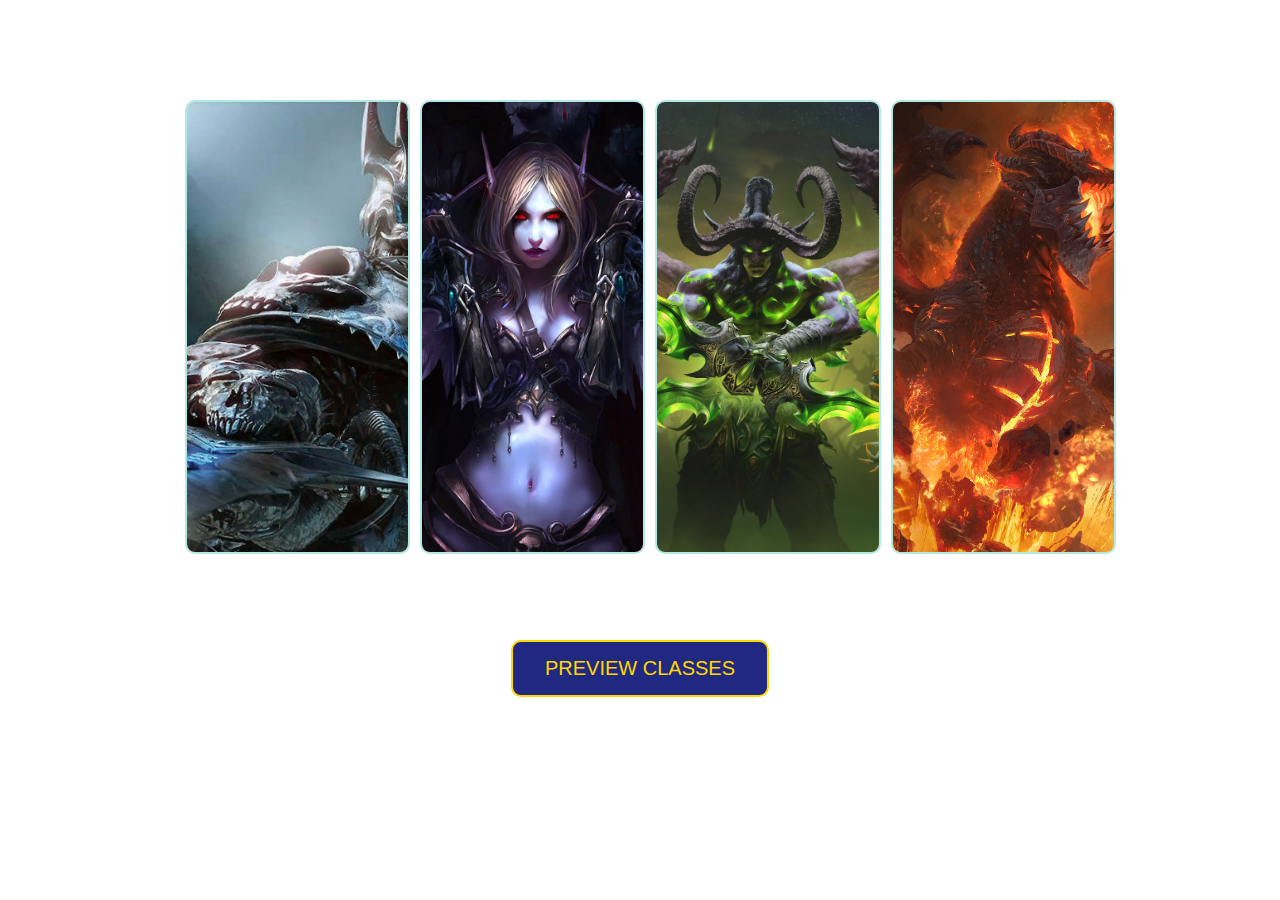
<file: index.html>
<!DOCTYPE html>
<html lang="en">
<head>
    <meta charset="UTF-8">
    <link rel="stylesheet" href="style.css"></link>
    <link href="https://fonts.cdnfonts.com/css/warcraft" rel="stylesheet">
    <style>
        @import url('https://fonts.cdnfonts.com/css/warcraft');
</style>
    <meta name="viewport" content="width=device-width, initial-scale=1.0">
    <title>WoW</title>
</head>
    <div class="background"></div>
    <div class="container">
        <img src="/assets/1.jpg" id="lichKing">
        <img src="/assets/2.jpg" id="sylvanas">
        <img src="/assets/3.jpg" id="illidan">
        <img src="/assets/4.jpg" id="deathwing">   
    </div>
    
    <div class="classesButton">
        <button class="prevClasses" onclick="window.location.href='/classes.html'">Preview classes</button>
    </div>

<body>
    
<script src="script.js"></script>    
</body>
</html>
</file>
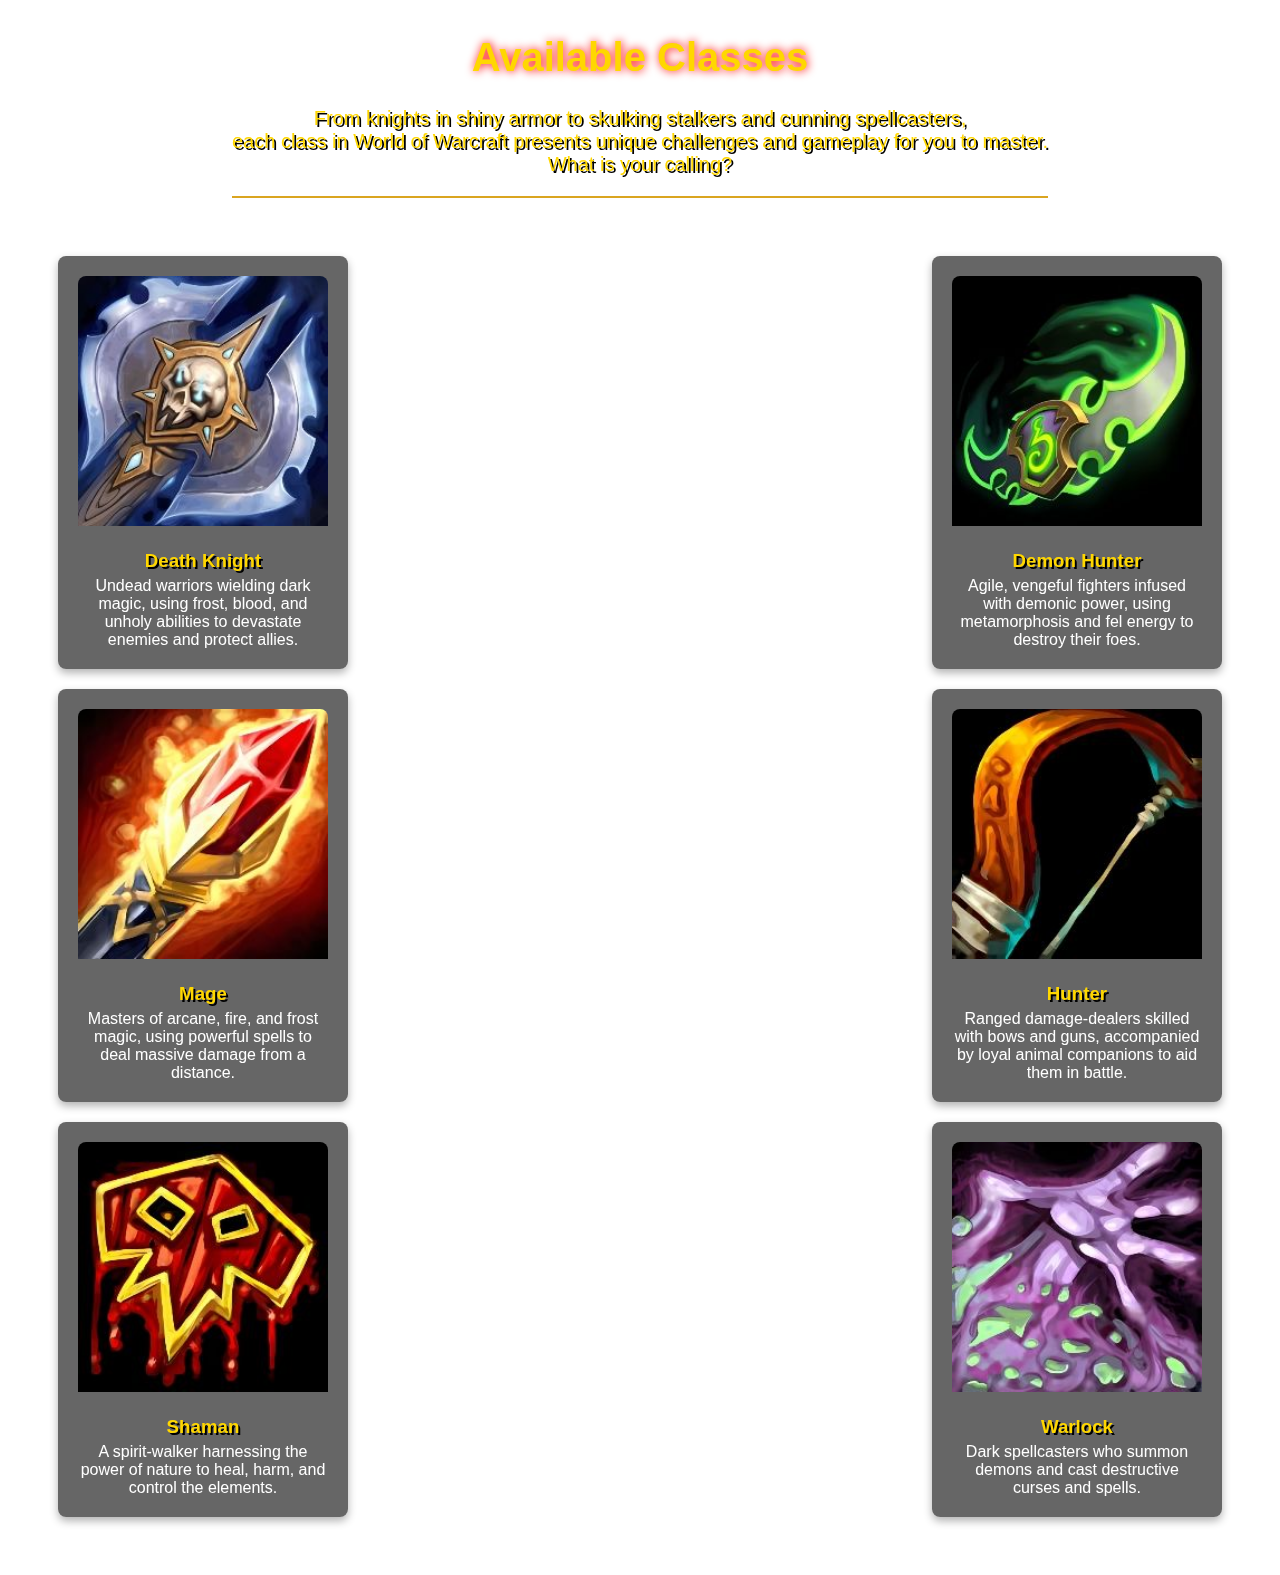
<file: classes.html>
<!DOCTYPE html>
<html lang="en">
<head>
    <meta charset="UTF-8">
    <link rel="stylesheet" href="classes.css">
    <link href="https://fonts.cdnfonts.com/css/warcraft" rel="stylesheet">
    <style>
        @import url('https://fonts.cdnfonts.com/css/warcraft');
</style>
    <meta name="viewport" content="width=device-width, initial-scale=1.0">
    <title>Classes</title>
</head>
    <body>
        <div class="background"></div>
    
        <div class="topContainer">
            <div class="headTitle">
                <h1>Available Classes</h1>
                <p class="topIntro">From knights in shiny armor to skulking stalkers and cunning spellcasters, </br>each class in World of Warcraft presents unique challenges and gameplay for you to master.</br> What is your calling?</p>
                <hr color="goldenrod">
            </div>
    </div>

<div class="classContainer">
    <div class="class-column">
        
        <div class="class-card">
            <img src="/assets/dk.jpeg">
            <h3>Death Knight</h3>
            <p>Undead warriors wielding dark magic, using frost, blood, and unholy abilities to devastate enemies and protect allies.</p>
        </div>
        
        <div class="class-card">
            <img src="/assets/mage.jpeg">
            <h3>Mage</h3>
            <p>Masters of arcane, fire, and frost magic, using powerful spells to deal massive damage from a distance.</p>
        </div>
        
        <div class="class-card">
            <img src="/assets/shaman.jpeg">
            <h3>Shaman</h3>
            <p>A spirit-walker harnessing the power of nature to heal, harm, and control the elements.</p>
        </div>
    </div>
    
    <div class="class-column">
        <div class="class-card">
            <img src="/assets/dh.jpeg">
            <h3>Demon Hunter</h3>
            <p>Agile, vengeful fighters infused with demonic power, using metamorphosis and fel energy to destroy their foes.</p>
        </div>
       
        <div class="class-card">
            <img src="/assets/hunter.jpeg">
            <h3>Hunter</h3>
            <p>Ranged damage-dealers skilled with bows and guns, accompanied by loyal animal companions to aid them in battle.</p>
        </div>
       
        <div class="class-card">
            <img src="/assets/warlock.jpeg">
            <h3>Warlock</h3>
            <p>Dark spellcasters who summon demons and cast destructive curses and spells.</p>
        </div>
    </div>
</div>
    
<script src="script.js"></script>    
</body>
</html>
</file>
<file: style.css>
.background {
    position: fixed;
    top: 0;
    left: 0;
    width: 100vw;
    height: 100vh;
    background: url(https://wowvendor.com/app/uploads/2023/09/thumb-62.jpg) no-repeat center center fixed;
    background-size: cover;
    filter: blur(5px);
    z-index: -1; /* Gör att bakgrunden ligger bakom allt annat */
}

.container {
    margin: 100px 0 0 200px;
    width: 70%;
    height: 450px;
    display: flex;
    justify-content: center;
    gap: 10px;
    position: relative;
}

.container img {
    width: 25%;
    height: 100%;
    object-fit: cover;
    border-radius: 10px;
    border: 2px solid rgb(178, 234, 225);
    transition: all ease-in-out 0.5s;
}

.container img:hover {
    width: 50%;
}

.item-container {
    display: flex;
    justify-content: center;
}

.classesButton {
    display: flex;
    justify-content: center;
    margin-top: 10vh;
}

.prevClasses {
    background-color: #212882;
  color: gold; 
  border: 2px solid gold; 
  border-radius: 10px; 
  padding: 15px 32px; 
  text-align: center; 
  text-decoration: none; 
  display: inline-block; 
  font-size: 16px; 
  cursor: pointer; 
  transition: all 0.3s ease;
  font-family: 'warcraft', sans-serif;
  font-size: 20px;
  text-transform: uppercase;
}

.prevClasses:hover {
    background-color: gold;
    color: #212882;
    box-shadow: 5px 5px 5px #212882;
}
</file>
<file: classes.css>
.background {
    position: fixed;
    top: 0;
    left: 0;
    width: 100vw;
    height: 100vh;
    background: url(https://bnetcmsus-a.akamaihd.net/cms/content_entry_media/FJPT5455KR5K1589912863345.jpg) no-repeat center center fixed;
    background-size: cover;
    filter: blur(5px);
    z-index: -1; 
}

hr {
    background-color: gold;
}

.topContainer {
    display: flex;
    justify-content: center;
    align-items: center;
    z-index: 1;
    text-align: center;
}

h1 {
    font-family: 'warcraft', sans-serif;
    font-size: 40px;
    text-shadow: red 1px 0 10px;
    color: gold;
}

.topIntro {
    font-family: 'warcraft', sans-serif;
    text-shadow: black 2px 2px;
    color: gold;
    font-size: 20px;
}

.classContainer {
    /* border: 1px solid green;
    display: flex;
    justify-content: space-between;
    align-items: center;
    flex-direction: column;
    font-family: 'warcraft', sans-serif; */
    display: flex;
    justify-content:space-between;
    padding: 50px;
    gap: 40px;
}

.class-column {
    display: flex;
    flex-direction: column;
    gap: 20px;
    justify-content: space-between;
}

.class-card {
    background-color: rgba(0, 0, 0, 0.6);
    color: white;
    padding: 20px;
    border-radius: 8px;
    box-shadow: 0px 4px 8px rgba(0, 0, 0, 0.3);
    font-family: 'warcraft', sans-serif;
    text-align: center;
    transition: transform 0.3s;
    width: 250px;
}

.class-card img {
    width: 100%;
    height: 200%;
    object-fit: cover;
    height: fit-content;
    border-radius: 8px 8px 0 0;
    margin-bottom: 10px;
}

.class-card h3 {
    margin: 10px 0 5px;
    color: gold;
    text-shadow: black 2px 2px;
}

.class-card p {
    margin: 0;
}

.class-card:hover {
    transform: scale(1.05);
}

.details {
    display: none;
    margin-top: 10px;
    color: gold;
}
</file>
